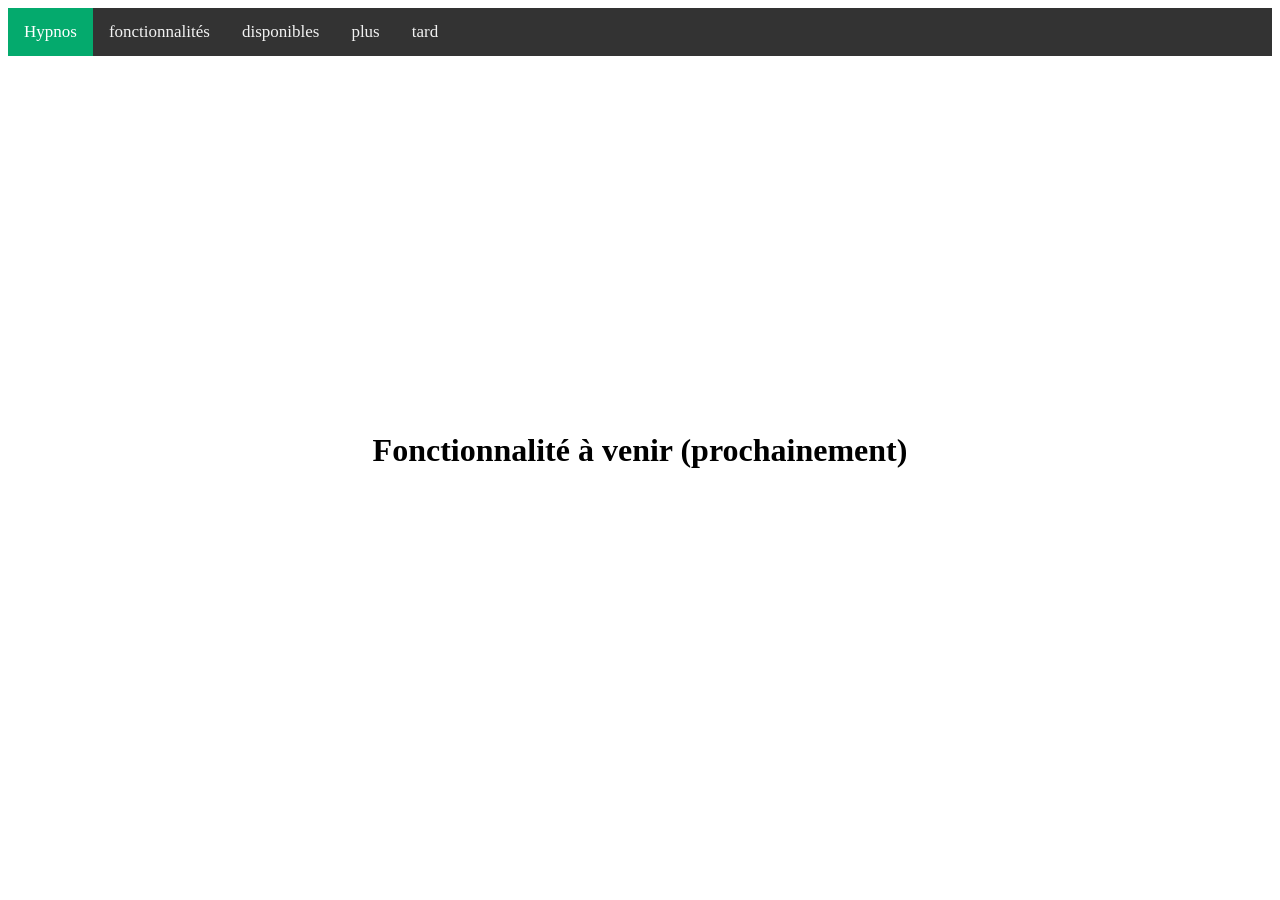
<file: Page_accueil/Avenir.html>
<!DOCTYPE html>

<html lang="fr"></html>
    <head>
        <meta charset="UTF-8">
        <title>Hypnos - A Venir</title>
        <link rel="stylesheet" href="Avenir.css" />
    </head>

    <div class="topnav" id="myTopnav">
        <a href="../Page_accueil/pageaccueil.php" class="active">Hypnos</a>
        <a href="#fonctionnalités">fonctionnalités </a>
        <a href="#disponibles">disponibles </a>
        <a href="#plus">plus </a>
        <a href="#tard">tard </a>
        <a href="javascript:void(0);" class="icon" onclick="myFunction()">
        <i class="fa fa-bars"></i>
        </a>
        <script>
            /* Toggle between adding and removing the "responsive" class to topnav when the user clicks on the icon */
            function myFunction() {
            var x = document.getElementById("myTopnav");
            if (x.className === "topnav") {
                x.className += " responsive";
            } else {
                x.className = "topnav";
            }
            }
            </script>
    </div>

    <body>
    <div class="centrage"><p> Fonctionnalité à venir (prochainement) </p></div>
    </body>

    
</html>
</file>
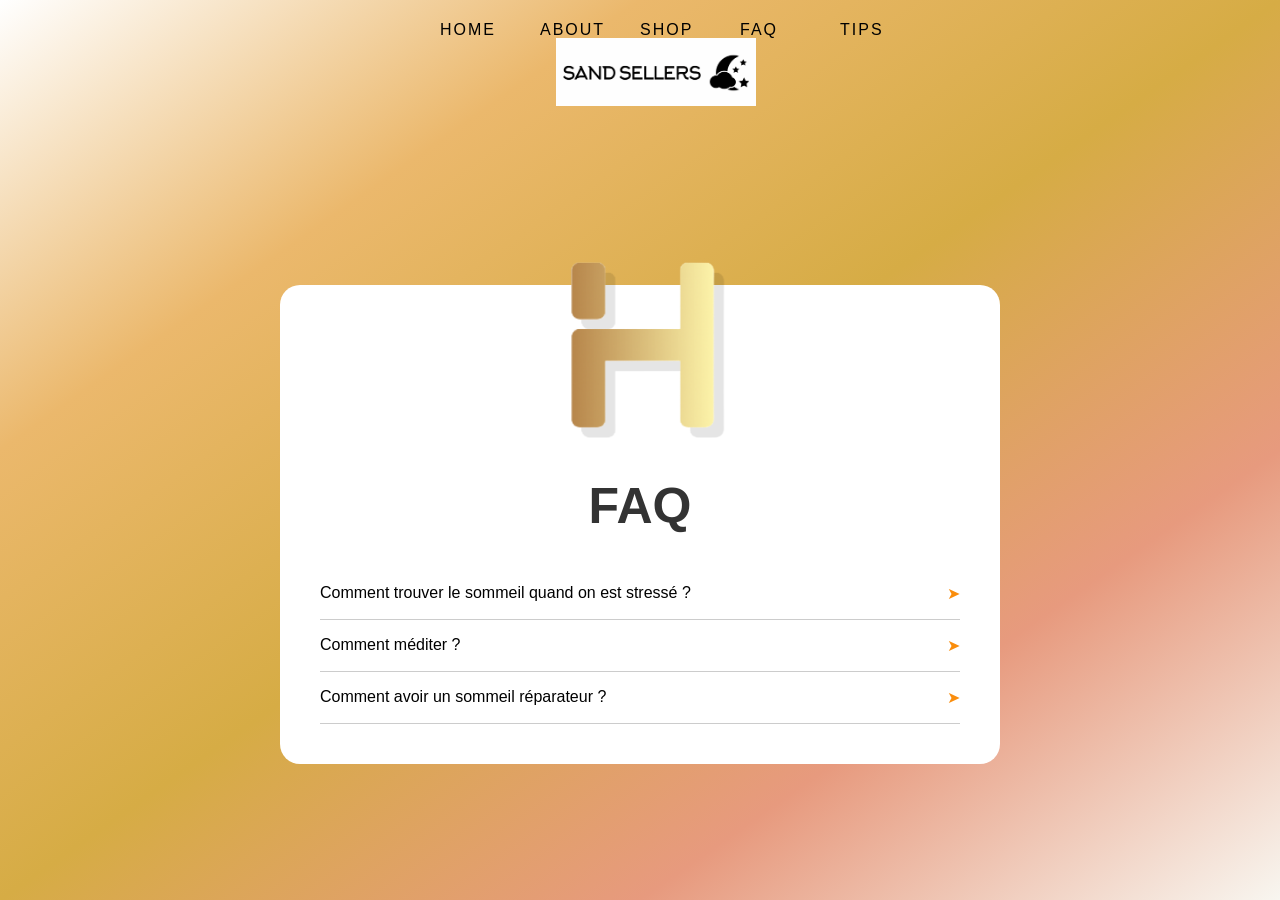
<file: Page_accueil/faq.html>
<!DOCTYPE html>
<html lang="en" >
<head>
  <meta charset="UTF-8">
  <meta http-equiv="X-UA-Compatible" content="IE=edge">
  <meta name="viewport" content="width=device-width, initial-scale=1.0">
  <title>HYPNOS - Tips</title>
  <meta charset="UTF-8">
  <meta http-equiv="X-UA-Compatible" content="ie=edge">
  <link rel="stylesheet" href="faq.css">
  <link rel="stylesheet" href="https://cdnjs.cloudflare.com/ajax/libs/font-awesome/5.15.4/css/all.min.css" integrity="sha512-1ycn6IcaQQ40/MKBW2W4Rhis/DbILU74C1vSrLJxCq57o941Ym01SwNsOMqvEBFlcgUa6xLiPY/NS5R+E6ztJQ==" crossorigin="anonymous" referrerpolicy="no-referrer" />

</head>

  <section class="accueil">
    <div class="overlay">
        <div class="logo">
            <img src="img/logo__sand_sellers_noir.png" alt="logo">
        </div>
        <ul class="menu">
            <li><a href="pageaccueil.php#home" class="menu__link">Home</a></li>
            <li><a href="../#about" class="menu__link">About</a></li>
            <li><a href="pageaccueil.php#boutique" class="menu__link">Shop</a></li>
            <li><a href="faq.html" class="menu__link">FAQ</a></li>
            <li><a href="tips.html" class="menu__link">TIPS</a></li>
        </ul>
    </div>
</section>

<body>

<main class="card">
  <div class="hero">
    <img src="img/iconoff.png" alt="section image" class="img" style="width:200px;height:200px;">
  </div>

  <h2 class="title">FAQ</h2>

  <div class="acc-container">

    <button class="acc-btn">Comment trouver le sommeil quand on est stressé ?</button>
    <div class="acc-content">
      <p>
        Il existe différents moyens pour se détendre avant de dormir : la méditation, la sophrologie, le yoga ou encore la lecture, constituent des activités calmes et reposantes à intégrer à votre rituel du coucher.
      </p>
    </div>

    <button class="acc-btn">
      Comment méditer ?
    </button>
    <div class="acc-content">
      <p>
        La méditation est un une manière de s’apaiser qui peut aider à trouver le sommeil lorsque l’on souffre d’anxiété et que les tracas quotidiens s’invitent au lit.
Méditer le soir ou en journée permet d’évacuer le stress et facilite le lâcher prise.
En nous aidant à nous calmer, la pratique de la méditation favorise un sommeil réparateur et profond.
      </p>
    </div>

    <button class="acc-btn">
      Comment avoir un sommeil réparateur ?
    </button>
    <div class="acc-content">
      <p>
        La qualité du sommeil est tout aussi importante que la quantité. Avoir un sommeil réparateur est primordial pour se sentir reposé et en pleine forme au réveil.
Deux éléments jouent un rôle important sur la qualité de votre sommeil : votre environnement et votre hygiène de vie.
      </p>
    </div>

    </div>

  </div>
</main>

<!-- partial -->
  <script  src="faq.js"></script>

</body>
</html>
</file>
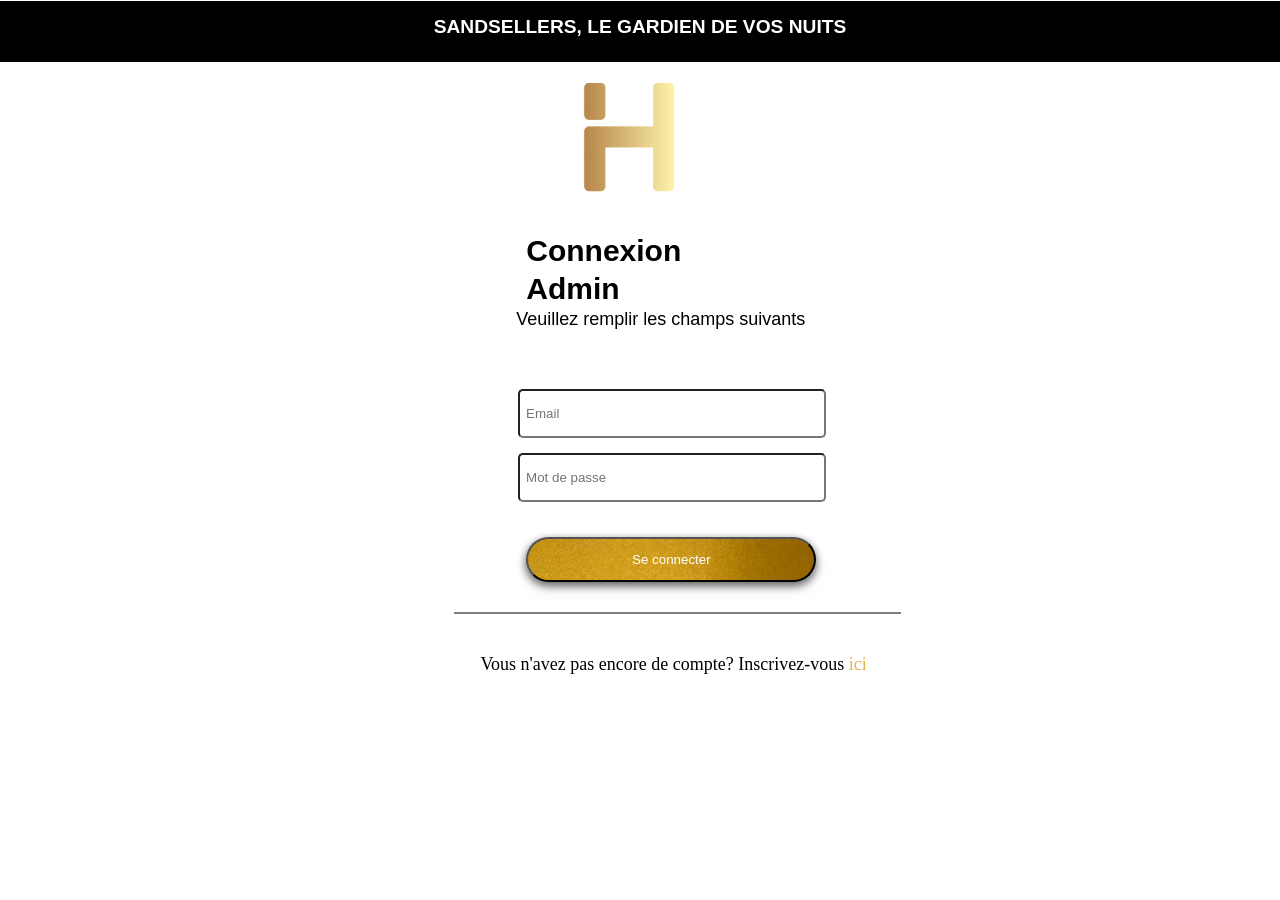
<file: Page_admin/connexion.html>
<!DOCTYPE html>

<html>
	<head>
		<title>Page de connexion admin</title>
        <link href="styleadminc.css" rel="stylesheet" type="text/css">
        <link href="hypnos.sql">
        <link rel="icon" type="png" href="media/iconoff.png" />
	</head>
	<body>
        <header><h2 class ="slogan"><strong>SANDSELLERS, LE GARDIEN DE VOS NUITS</strong></h2></header>
            <img class="logo" src="media/iconoff.png">
        <h2 class="Connexion">Connexion Admin</h2> <br>
        <h4 class="champs">Veuillez remplir les champs suivants</h4>
        <div class= "container">
        <form name="conjs" onsubmit="validateForm()"action="connexion.php" method="POST">
            <div>
                <input onsubmit="validmail()" class="email" type="email" id="mail" name="email" placeholder="&nbsp;Email">
            </div>
            <div>
                <input class="mdp" type="password" id="mdp" name="mdp" placeholder="&nbsp;Mot de passe">
            </div>
            <div>
                <button class="boutonConnexion" type="submit" name="Connexion">Se connecter</button>
            </div>
        </form> 
        <hr>
        <h4 class="inscrire">Vous n'avez pas encore de compte? Inscrivez-vous <a href="../Page_inscription_connexion/inscription.html"><span>&nbsp;ici</span></a></h4>
        </div>
        </div>
    </body>
</html>
</file>
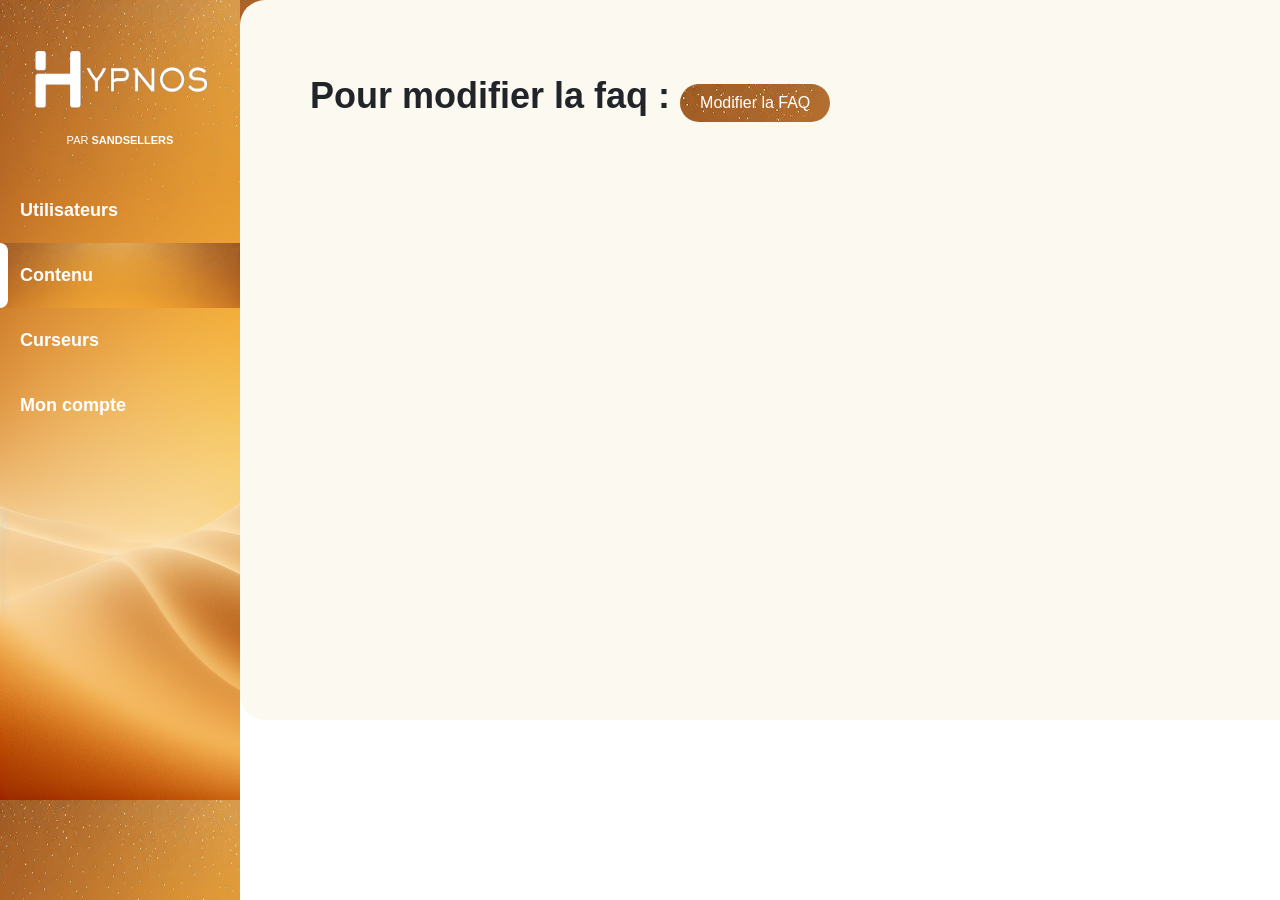
<file: Page_admin/Contenu.html>
<!DOCTYPE html>  
<html>
    <head>
        <meta charset="utf-8" />  
        <link rel="stylesheet" href="Accueil.css" /> 
        <title>HYPNOS - Page admin</title>  
        <link rel="icon" type="png" href="iconoff.png" />

    </head>

<body>
<div class="wrapper h-100">

   <aside class="sidebar p-0 navbar-fixed">
    <nav class="navbar navbar-expand flex-xl-column flex-row align-items-start p-0 scroll-lg">

        <div class="navbar-brand d-none d-xl-flex w-100 justify-content-center flex-column">
            <a href="/elearning/formation-home">
                <img src="images/logoblancH.png" alt="Logo Hypnos" class="logoblancH">
            </a>
                        <p>
                par <b>Sandsellers</b>
            </p>
                    </div>



        <div id="menu" class="collapse">
            <ul class="navbar-nav w-100 flex-md-column">

          
          

          <li class="nav-item">
            <a href="Utilisateur.php"  class="nav-link    " style="">
                <span class="d-inline">Utilisateurs</span>
            </a>    
          </li>
          

          
          <li class="nav-item">
            <a href="Contenu.html"  class="nav-link   active " style="">
                <span class="d-inline">Contenu</span>
            </a>
          </li>

              
          <li class="nav-item">
            <a href="Curseur.html"  class="nav-link    " style="">
                <span class="d-inline">Curseurs</span>
            </a>
          </li>


         
          <li class="nav-item">
            <a href="Moncompte.html"  class="nav-link  d-xl-none  " style="">
                <span class="d-inline">Mon compte</span>  
            </a>
          </li>
          
            </ul>
        </div>
    </nav>
</aside>

<sectionn class="droite">
  <h1>
  Pour modifier la faq :
  <a href="faq.php">
    <button> Modifier la FAQ</button>
    <style>
      button {
  padding: 10px 20px; 
  border-radius: 50px; 
  background-image: url("media/sand_background.png");
  color: white; 
  border: none; 
  font-size: 16px; 
  cursor: pointer; 
}
    </style>
  </a>
  </h1>
  <p>

  </p>
  
</section>


    </body>
</html>
</file>
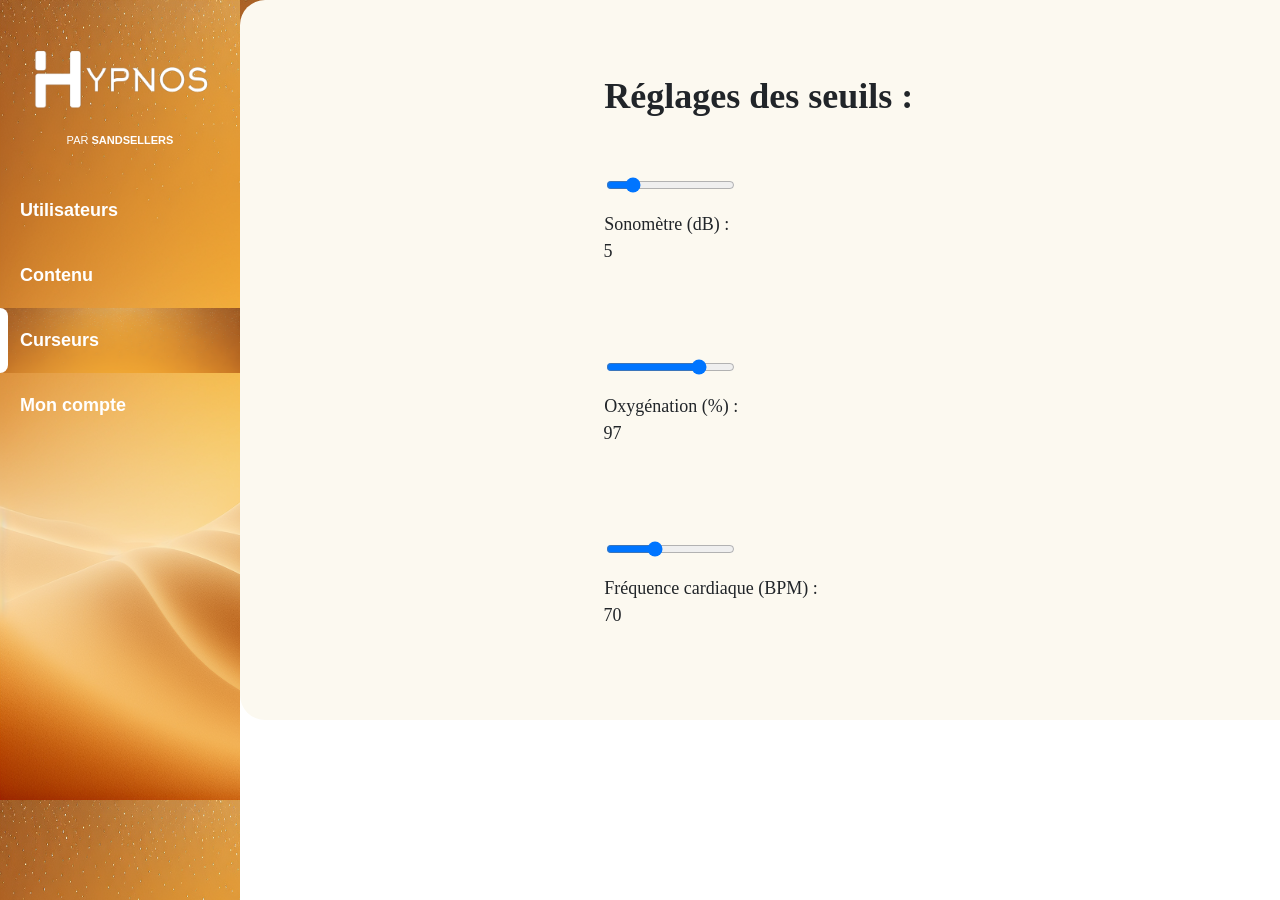
<file: Page_admin/Curseur.html>
<!DOCTYPE html>  
<html>
    <head>
        <meta charset="utf-8" />  
        <link rel="stylesheet" href="Curseur.css" /> 
        <title>HYPNOS - Page admin</title>  
        <link rel="icon" type="png" href="iconoff.png" />

    </head>

<body>
<div class="wrapper h-100">

   <aside class="sidebar p-0 navbar-fixed">
    <nav class="navbar navbar-expand flex-xl-column flex-row align-items-start p-0 scroll-lg">

        <div class="navbar-brand d-none d-xl-flex w-100 justify-content-center flex-column">
            <a href="/elearning/formation-home">
                <img src="images/logoblancH.png" alt="Logo Hypnos" class="logoblancH">
            </a>
                        <p>
                par <b>Sandsellers</b>
            </p>
                    </div>



        <div id="menu" class="collapse">
            <ul class="navbar-nav w-100 flex-md-column">

         
  

          <li class="nav-item">
            <a href="Utilisateur.php"  class="nav-link    " style="">
                <span class="d-inline">Utilisateurs</span>
            </a>    
          </li>
          

          
          <li class="nav-item">
            <a href="Contenu.html"  class="nav-link    " style="">
                <span class="d-inline">Contenu</span>
            </a>
          </li>

              
          <li class="nav-item">
            <a href="Curseur.html"  class="nav-link   active " style="">
                <span class="d-inline">Curseurs</span>
            </a>
          </li>


         
          <li class="nav-item">
            <a href="Moncompte.html"  class="nav-link  d-xl-none  " style="">
                <span class="d-inline">Mon compte</span>  
            </a>
          </li>
          
            </ul>
        </div>
    </nav>
</aside>

<sectionn class="droite">
  <div id="interieur">
    <h1>
    Réglages des seuils :
    </h1>
    <br>
      <p id="dB">
        <input type="range" id="thresholdRange" min="0" max="30" value="5" oninput="updateThreshold(this.value)">
            <p> Sonomètre (dB) :<span id="thresholdValue"> 5</span> </p> <p> </p>
                <script>
                function updateThreshold(value) {
                  document.getElementById("thresholdValue").innerHTML = value;
                  // Insérer ici le code pour mettre à jour les seuils dans la base de données en utilisant la valeur de "value"
                }
              </script>
      </p>

      <p id="SPO2">
        <input type="range" id="thresholdRange2" min="88" max="100" value="97" oninput="updateThreshold2(this.value)">
            <p> Oxygénation (%) :<span id="thresholdValue2"> 97</span> </p> <p> </p>
                <script>
                function updateThreshold2(value) {
                  document.getElementById("thresholdValue2").innerHTML = value;
                  // Insérer ici le code pour mettre à jour les seuils dans la base de données en utilisant la valeur de "value"
                }
              </script>
      </p>

      <p id="BPM">
        <input type="range" id="thresholdRange3" min="30" max="140" value="70" oninput="updateThreshold3(this.value)">
            <p> Fréquence cardiaque (BPM) :<span id="thresholdValue3"> 70</span> </p> <p> </p>
                <script>
                function updateThreshold3(value) {
                  document.getElementById("thresholdValue3").innerHTML = value;
                  // Insérer ici le code pour mettre à jour les seuils dans la base de données en utilisant la valeur de "value"
                }
              </script>
      </p>
  </div> 
</section>


    </body>
</html>
</file>
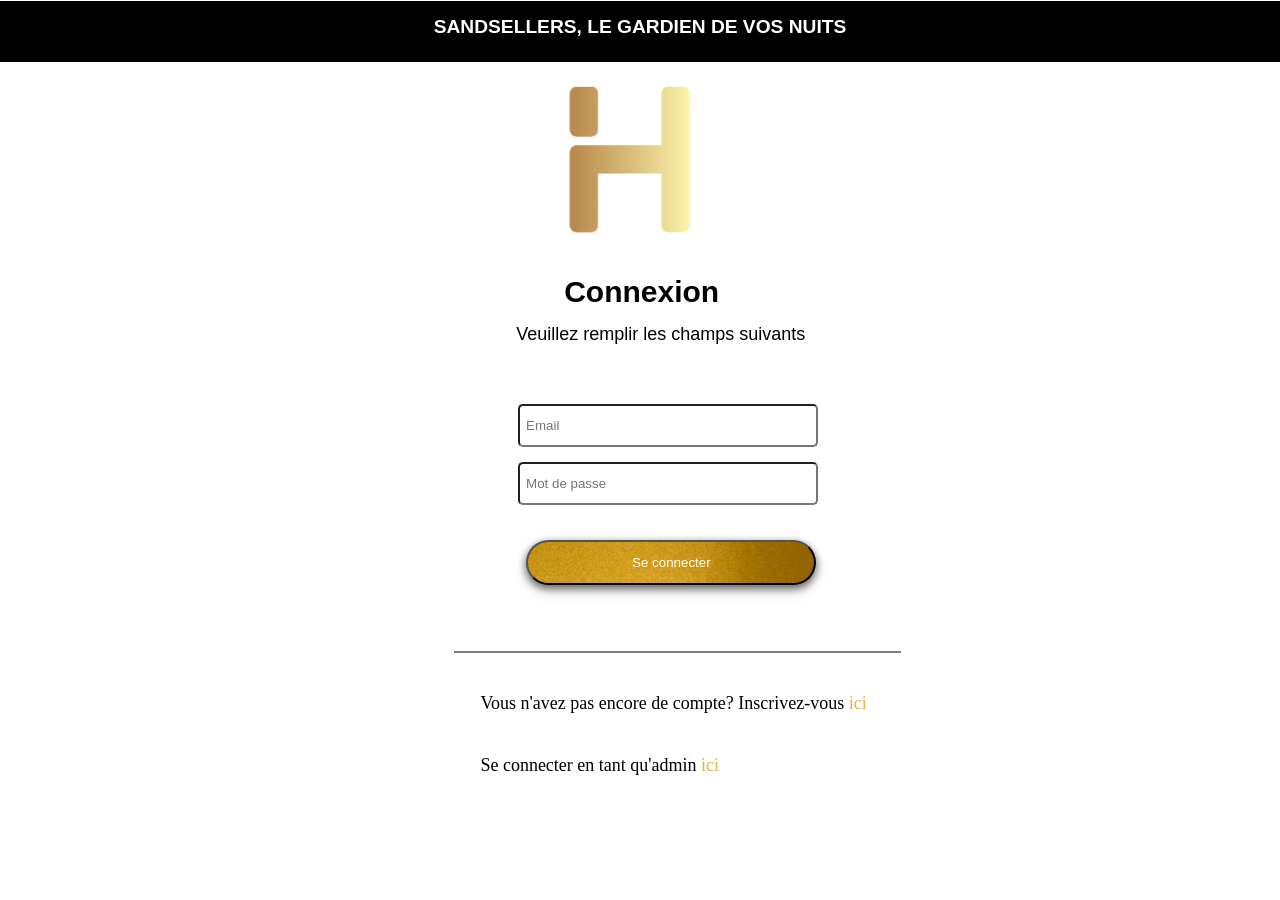
<file: Page_inscription_connexion/connexion.html>
<html>
	<head>
		<title>Page de connexion</title>
        <link href="style_connexion.css" rel="stylesheet" type="text/css">
        <link href="hypnos.sql">
        <link rel="icon" type="png" href="media/iconoff.png" />
        <script src='https://www.google.com/recaptcha/api.js'></script>
	</head>
	<body>
        <header><h2 class ="slogan"><strong>SANDSELLERS, LE GARDIEN DE VOS NUITS</strong></h2></header>
            <img class="logo" src="media/iconoff.png">
        <h2 class="Connexion">Connexion</h2>
        <h4 class="champs">Veuillez remplir les champs suivants</h4>
        <div class= "container">
        <form name="conjs" onsubmit="validateForm()"action="testconnexion.php" method="POST">
            <div>
                <input class="email" type="email" id="mail" name="email" placeholder="&nbsp;Email">
            </div>
            <div>
                <input class="mdp" type="password" id="mdp" name="mdp" placeholder="&nbsp;Mot de passe">
            </div>
            <div>
                <button class="boutonConnexion" type="submit" name="Connexion">Se connecter</button>
            </div><br><br>
            <div class="google" style="margin-left: 50%;">
                <div class="g-recaptcha" data-sitekey="6LdntBokAAAAALIaYaG90vLxc4EzcaDriye_pjMK"></div>
             </div>
        </form> 
        <hr>
        <h4 class="inscrire">Vous n'avez pas encore de compte? Inscrivez-vous <a href="inscription.html"><span>&nbsp;ici</span></a></h4>
        <h4 class="inscrire">Se connecter en tant qu'admin <a href="../Page_admin/connexion.html"><span>&nbsp;ici</span></a></h4>
        </div>
        </div>

    <script>
        function validateForm() {
            var x = document.forms["conjs"]["email"].value;
            var y = document.forms["conjs"]["mdp"].value;
            if (x == "") {
            alert("L'email est vide");
            return false;
            }if(y==""){
                alert("Le mot de passe est vide");
            return false;
            }
}

    </script>
	</body>
</html>

<!-- -->
</file>
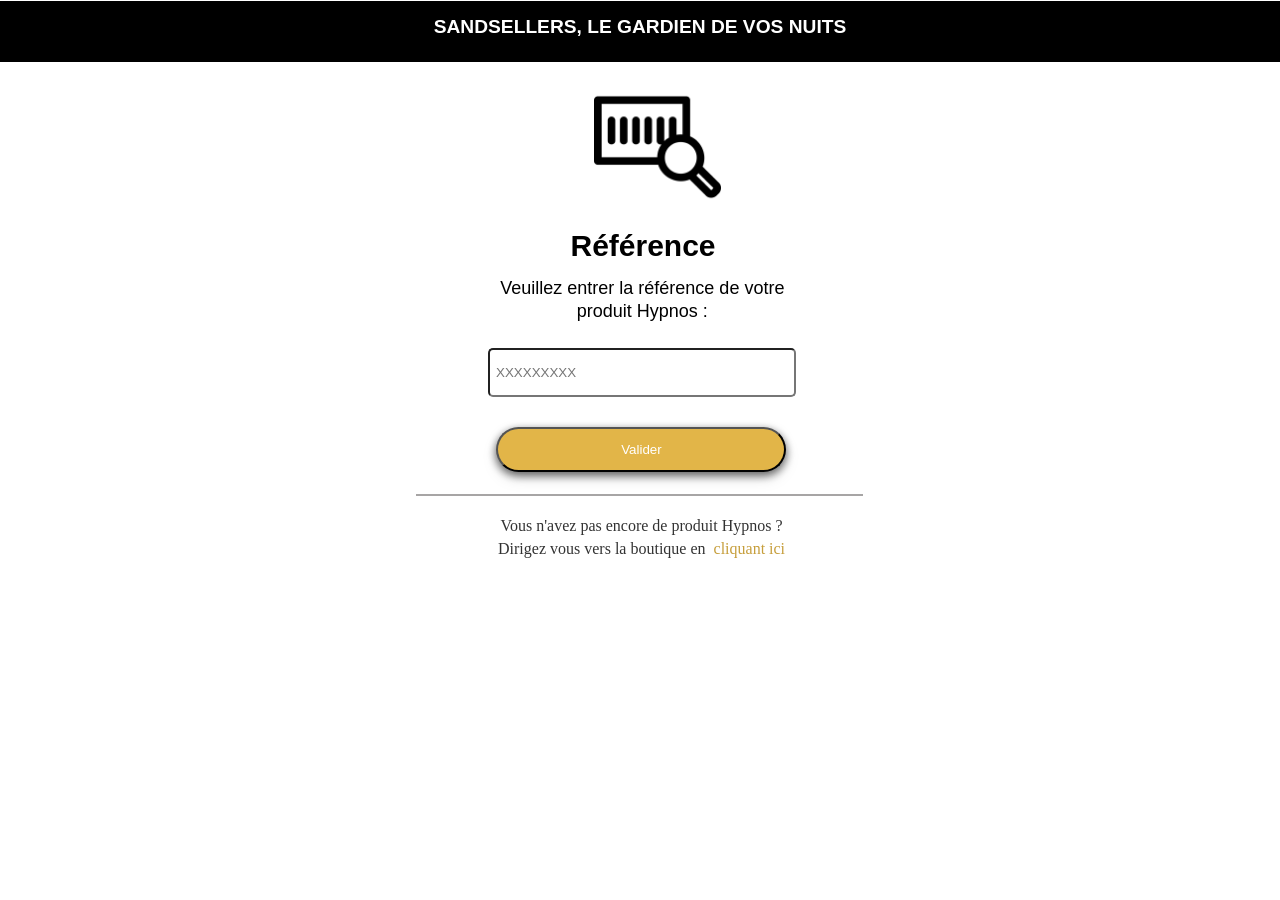
<file: Page_inscription_connexion/ref.html>
<!DOCTYPE html>  

<html>
	<head>
        <meta charset="utf-8" />  
		<title>Page de référence du produit</title>
        <link href="ref.css" rel="stylesheet" type="text/css">
        <link href="hypnos.sql">
        <link rel="icon" type="png" href="media/iconoff.png" />
	</head>
	<body>
        <header><h2 class ="slogan"><strong>SANDSELLERS, LE GARDIEN DE VOS NUITS</strong></h2></header>
            <img class="logo" src="media/ref.png">
        <h2 class="ref">Référence</h2>
        <h4 class="champs">Veuillez entrer la référence de votre produit Hypnos :</h4>
        <div class= "container">
        <form action="testinscription.php" method="POST">
            <div>
                <input class="code" type="text" id="code" name="pruduct_code" placeholder="&nbsp;XXXXXXXXX">
            </div>
                <button class="validation" type="submit" name="ref">Valider</button>
            </div>
        </form> 
        <hr>
        <h4 class="nocode" onclick="on()">Vous n'avez pas encore de produit Hypnos ? </br> Dirigez vous vers la boutique en <span>&nbsp;cliquant ici</span>
            <script>
                function on(){
                    var result= confirm("Voulez-vous achetez maintenant un produit Hypnos?");
                if(result == true){
                    document.location.href="../Page_acceuil/pageaccueil.php#boutique";
                }else{
                    document.location.href="../Page_client/moncompte.php";
                }

                }
                
                
            </script>
            </h4>
        </div>
        </div>
	</body>
</html>
</file>
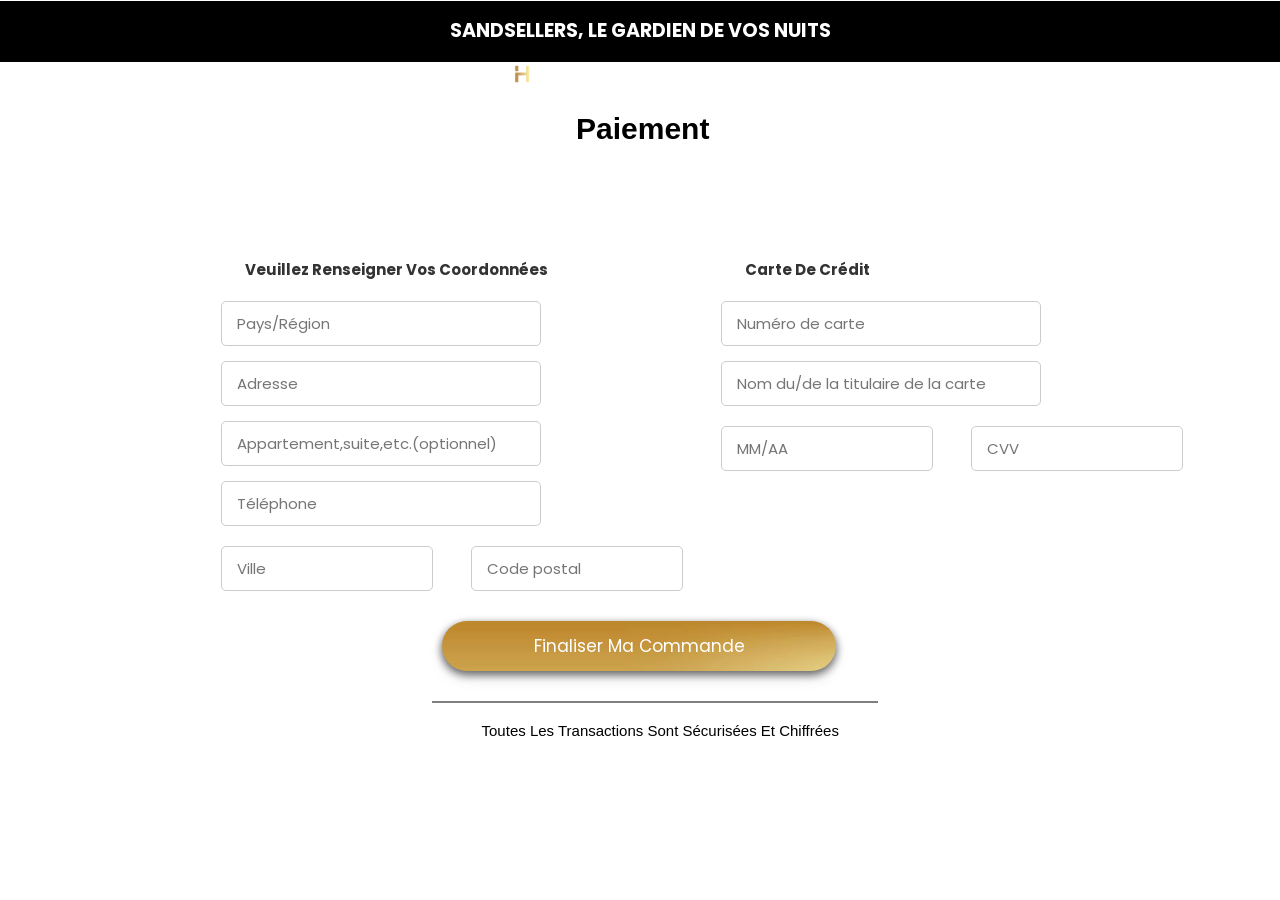
<file: Page_payement/Payement.html>
<!DOCTYPE html>
<html lang="en">
<head>
    <meta charset="UTF-8">
    <meta http-equiv="X-UA-Compatible" content="IE=edge">
    <meta name="viewport" content="width=device-width, initial-scale=1.0">
    
    <link rel="stylesheet" href="StylePayement.css">

</head>
<body>
<header><h2 class ="slogan"><strong>SANDSELLERS, LE GARDIEN DE VOS NUITS</strong></h2></header>
<img class="logo" src="media/iconoff.png">
<h2 class="Payement">Paiement</h2>
<div class="container">
    <form action="">

        <div class="row">

            <div class="col">

                <h4 class="title">Veuillez renseigner vos coordonnées</h4>

                <div class="inputBox">
                    <input class="case" type="text" placeholder="Pays/Région">
                </div>
                <div class="inputBox">
                    <input class="case" type="email" placeholder="Adresse">
                </div>
                <div class="inputBox">
                    <input class="case" type="text" placeholder="Appartement,suite,etc.(optionnel)">
                </div>
                <div class="inputBox">
                    <input class="case" type="text" placeholder="Téléphone">
                </div>

                <div class="flex">
                    <div class="inputBox">
                        <input class="case" type="text" placeholder="Ville">
                    </div>
                    <div class="inputBox">
                        <input class="case" type="text" placeholder="Code postal">
                    </div>
                </div>

            </div>

            <div class="col">

                <h4 class="title">Carte de crédit</h4>
                <div class="inputBox">
                    <input class="case" type="text" placeholder="Numéro de carte">
                </div>
                <div class="inputBox">
                    <input class="case" type="text" placeholder="Nom du/de la titulaire de la carte">
                </div>
                <div class="flex">
                    <div class="inputBox">
                        <input class="case" type="text" placeholder="MM/AA">
                    </div>
                    <div class="inputBox">
                        <input class="case" type="text" placeholder="CVV">
                    </div>
                </div>

            </div>
    
        </div>

        <input type="submit" value="Finaliser ma commande" class="bouton">
        <hr>
        <h4 class="modalites">Toutes les transactions sont sécurisées et chiffrées</h4>
    </form>

</div>    

    
</body>
</html>
</file>
<file: Page_accueil/Avenir.css>
/* Add a black background color to the top navigation */
.topnav {
    background-color: #333;
    overflow: hidden;
  }
  
  /* Style the links inside the navigation bar */
  .topnav a {
    float: left;
    display: block;
    color: #f2f2f2;
    text-align: center;
    padding: 14px 16px;
    text-decoration: none;
    font-size: 17px;
  }
  
  /* Change the color of links on hover */
  .topnav a:hover {
    background-color: #ddd;
    color: black;
  }
  
  /* Add an active class to highlight the current page */
  .topnav a.active {
    background-color: #04AA6D;
    color: white;
  }
  
  /* Hide the link that should open and close the topnav on small screens */
  .topnav .icon {
    display: none;
  }

  /* When the screen is less than 600 pixels wide, hide all links, except for the first one ("Home"). Show the link that contains should open and close the topnav (.icon) */
@media screen and (max-width: 600px) {
    .topnav a:not(:first-child) {display: none;}
    .topnav a.icon {
      float: right;
      display: block;
    }
  }
  
  /* The "responsive" class is added to the topnav with JavaScript when the user clicks on the icon. This class makes the topnav look good on small screens (display the links vertically instead of horizontally) */
  @media screen and (max-width: 600px) {
    .topnav.responsive {position: relative;}
    .topnav.responsive a.icon {
      position: absolute;
      right: 0;
      top: 0;
    }
    .topnav.responsive a {
      float: none;
      display: block;
      text-align: left;
    }
  }


.centrage {
    font-size: 2em;
    font-weight : bold;
    position: absolute; /* postulat de départ */
    top: 50%; left: 50%; /* à 50%/50% du parent référent */
    transform: translate(-50%, -50%); /* décalage de 50% de sa propre taille */
}
</file>
<file: Page_accueil/faq.css>
* {
    margin: 0;
    padding: 0;
    box-sizing: border-box;
}
html {
    font-family: sans-serif;
    font-size: 10px;
}
.logo {
    top: 2rem;
    left: 2rem;
}

.logo img {
    max-width: 200px;
    margin-top:0.2rem;
    margin-left: 2em;
}
/*
html {
    font-size: 16px;
    scroll-behavior: smooth;
}
*/
.menu {
    position:absolute;
    top: 1.85rem;
    left: 50%;
    transform: translateX(-50%);
    list-style: none;
    display: flex;
    width: 400px;
    justify-content: space-between;
}

.menu li a {
    position:absolute;
    margin-bottom:-0.5em;
    color: black;
    text-decoration: none;
    text-transform: uppercase;
    font-weight: 300;
    letter-spacing: 2px;
}





* {
    margin: 0;
    padding: 0;
    box-sizing: border-box;
}







body {
    width: 100%;
    min-height: 100vh;
    font-size: 1.6rem;
    line-height: 140%;
    background-color: #f3f6f6;
    opacity: 0.3;
    background: linear-gradient(to top left,#f8f6f0,#e79a7e, #D6AC45,#ebb86c, #ffffff);
    /*background-image: repeating-radial-gradient(circle at 0 0, transparent 0, #fff8e7 2500px ),
    repeating-linear-gradient(#e79a7e, #be8a06, #D6AC45,#ebb86c,#f7ee71, #be8a06); */
    opacity: 1;
    display: grid;
    place-items: center;
}
.card {
    background: #fff;
    color: #333;
    margin: 10rem auto;
    width: 90%;
    max-width: 72rem;
    min-height: 30rem;
    border-radius: 2rem;
}

.hero {
    display: flex;
    justify-content: center;
    transform: translateY(-20%);
}
.hero .img {
    filter: drop-shadow(1rem 1rem rgba(0,0,0,0.1));
    transition: 0.3s ease-out;
}
.card:hover .img {
    filter: drop-shadow(1.5rem 1.5rem rgba(0,0,0,0.1));
}

.title {
    text-align: center;
    font-size: 5rem;
    padding: 1rem;
}

.acc-container {
    padding: 4rem 2rem;
}
.acc-btn {
    width: 100%;
    padding: 1.6rem 2rem;
    font-size: 1.6rem;
    cursor: pointer;
    background: inherit;
    border: none;
    outline: none;
    text-align: left;
    transition: all 0.5s linear;
}
.acc-btn:after {
    content: "\27A4";
    color: #fa8d0c;
    float: right;
    transition: all 0.3s linear;
}
.acc-btn.is-open:after {
    transform: rotate(90deg);
}

.acc-btn:hover, .acc-btn.is-open {
    color: #000;
    font-weight: bold;
}

.acc-content {
    max-height: 0;
    color: rgba(0,0,0,0.75);
    font-size: 1.5rem;
    margin: 0 2rem;
    padding-left: 1rem;
    overflow: hidden;
    transition: max-height 0.3s ease-in-out;
    border-bottom: 1px solid #ccc;
}

.credit {
    text-align: center;
    padding: 1rem;
}

.credit a {
    text-decoration: wavy underline;
    color: dodgerblue;
}
</file>
<file: Page_admin/styleadminc.css>
header{
    position: absolute;
    width: 100%;
    height: 61px;
    left: 0px;
    top: 1px;
    
    background: #000000;
}

.slogan{
    font-family: Arial, Helvetica, sans-serif;
    margin-top: 15px;
    text-align: center;
    color: white;
    font-size: 1.2em;

}
img{
    height:10%;
    width:10%;
    object-fit: contain;
    margin-left:44%;
    margin-top: 5%;

}



.container{
    margin-left: 35%;
    margin-top:20px;
    width:200px;
}

.Connexion{
    position: relative;
    justify-items:center;
width: 20%;
height: 3px;
margin-left: 41%;
margin-top: 2%;

font-family: Arial, Helvetica, sans-serif;
font-style: normal;
font-weight: 600;
font-size: 30px;
line-height: 38px;


color: #000000;
}

.champs{
    position: relative;
width: 303px;
height: 37px;
margin-left: 40.2%;
margin-top: 30px;

font-family: Arial, Helvetica, sans-serif;
font-style: normal;
font-weight: 400;
font-size: 18px;
line-height: 23px;


color: #000000;

}
.email{
    position: relative;
width: 300px;
height: 43px;
margin-left: 34%;
top: 20px;

background: #FFFFFF;
border-radius: 5px;
}
.mdp{
position: relative;
width: 300px;
height: 43px;
margin-left: 34%;
top: 35px;

background: #FFFFFF;
border-radius: 5px;
}
.boutonConnexion{
    position: relative;
width: 290px;
height: 45px;
margin-left: 38%;
margin-top: 70px;
color: white;
cursor: pointer;
color: white;

background-image: url(media/fond_doreb.jpg);
background-size: cover;
filter: drop-shadow(0px 4px 4px rgba(0, 0, 0, 0.25));
border-radius: 40px;

box-shadow: 0 3px 8px rgba(0, 0, 0, 0.5);
}
.boutonConnexion:hover{
    box-shadow: 0 5px 15px rgba(0, 0, 0, 0.5);
    
}

hr{
    position: relative;
width: 445px;
height: 0px;
margin-left: 2%;
margin-top: 30px;

border: 1px solid rgba(0, 0, 0, 0.5);
}
.inscrire{
    position: relative;
    width: 400px;
    height: 37px;
    margin-left: 15%;
    margin-top: 25px;
    
    font-family: 'Source Sans Pro'; 
    font-style: normal;
    font-weight: 300;
    font-size: 18px;
    line-height: 23px;
    display: flex;
    align-items: flex-end;
    
    color: #000000;
}
span{
    color: #E2B548;
}
a{
    text-decoration:none; 
}
</file>
<file: Page_admin/Accueil.css>
*,
*::before,
*::after {
  box-sizing: border-box; }

html 
{
  font-family: sans-serif;
  overflow: auto;
  -webkit-tap-highlight-color: rgba(0, 0, 0, 0); 
  
}

article, aside, figcaption, figure, footer, header, hgroup, main, nav, section {
  display: block; }

body {
  margin: 0;
  font-family: "Lato", sans-serif;
  font-size: 1.8rem;
  font-weight: 500;
  line-height: 1.5;
  color: #212529;
  text-align: left;
  background-image: url("media/sand_backgroundportrait.png");
  background-repeat: no-repeat;
  background-attachment: fixed;
  background-size: 300px 600px;
  }
p {
  margin-top: 0;
  margin-bottom: 1rem; }


ol,
ul,
dl {
  margin-top: 0;
  margin-bottom: 1rem; }


a {
  color: #3366ff;
  text-decoration: none;
  background-color: transparent; }




.logoblancH
{
  width: 17em;
  height: 7em;
}

span
{
  display: block;
  position: absolute;
  left: 20px;
}



.nav {
  display: flex;
  flex-wrap: wrap;
  padding-left: 0;
  margin-bottom: 0;
  list-style: none; }

.nav-link {
  display: block;
  padding: 0.5rem 1rem; }

.navbar-nav {
  display: flex;
  flex-direction: column;
  padding-left: 0;
  margin-bottom: 0;
  list-style: none; }
  .navbar-nav .nav-link {
    padding-right: 0;
    padding-left: 0; }


html {
  font-size: 62.5%; }

a:hover {
  text-decoration: none;}

.sidebar 
{
  background-image:url("media/sand_background.png") ;
  width: 240px; 
  background-size: 600px 800px ;
}
 
  .sidebar .navbar {
    height: 100%;
    position: relative;
    
    background-repeat: no-repeat; 
    background-size: 280px 600px ;
    color: white; }
  .sidebar .navbar-brand {
    font-size: 1.1rem;
    text-align: center;
    text-transform: uppercase;
    padding: 40px 0 20px 0; }
    .sidebar .navbar-brand img {
      margin-bottom: 10px; }
  .sidebar .logo-star {
    display: inline-block; }
  .sidebar #menu {
    width: 100%;
    padding: 0; }
  .sidebar.navbar-fixed {
    position: fixed;
    left: 0;
    right: 0;
    top: 0;
    bottom: 0;
    z-index: 10; }
  .sidebar .nav-link {
    display: flex;
    align-items: center;
    height: 65px;
    font-size: 1.8rem;
    font-weight: bold;
    color: white; }
    @media (max-width: 1200px) {
      .sidebar .nav-link {
        font-size: calc(1.44rem + 0.24vw) ; } }
    
        .sidebar .nav-link i {
      display: inline-block;
      width: 35%;
      text-align: center;
      position: relative; }
   
      .sidebar .nav-link i.fabadge:after {
      content: '';
      position: absolute;
      background: red;
      width: 1rem;
      height: 1rem;
      top: -3px;
      left: 44px;
      border-radius: 50%;
      border: 1px solid red; }
    
      .sidebar .nav-link.active {
      position: relative;
      background-image: url("media/sand_background.png"); 
      background-size: 240px 200px ;}
      
      .sidebar .nav-link.active:before {
        content: "";
        position: absolute;
        left: 0;
        top: 0;
        bottom: 0;
        width: 8px;
        background-color: #fff;
        border-radius: 0 15px 15px 0; }









.droite
{

  border-radius: 25px 25px 25px 25px;
  background: #fcf9f0;
  width: 72em;
  height: 40em;
  position: absolute;
  left: 240px;
  top: 0px;
  padding-left: 70px;
  padding-top: 45px;
  margin-bottom: 0%;
}

h1 .droite
{
  font-weight: normal;
  font-size: x-small;
}

.graph
{
  margin-left : 100px;
  width: 60%;
  height: 60%;
}
</file>
<file: Page_admin/Curseur.css>
*,
*::before,
*::after {
  box-sizing: border-box; }

html {
  font-family: sans-serif;
  line-height: 1.15;
  -webkit-text-size-adjust: 100%;
  -webkit-tap-highlight-color: rgba(0, 0, 0, 0); }

article, aside, figcaption, figure, footer, header, hgroup, main, nav, section {
  display: block; }

body {
  margin: 0;
  font-family: "Lato", sans-serif;
  font-size: 1.8rem;
  font-weight: 500;
  line-height: 1.5;
  color: #212529;
  text-align: left;
  background-image: url("media/sand_backgroundportrait.png");
  background-repeat: no-repeat;
  background-attachment: fixed;
  background-size: 300px 600px;
  }
p {
  margin-top: 0;
  margin-bottom: 1rem; }


ol,
ul,
dl {
  margin-top: 0;
  margin-bottom: 1rem; }


a {
  color: #3366ff;
  text-decoration: none;
  background-color: transparent; }




.logoblancH
{
  width: 17em;
  height: 7em;
}

span
{
  display: block;
  position: absolute;
  left: 20px;
}



.nav {
  display: flex;
  flex-wrap: wrap;
  padding-left: 0;
  margin-bottom: 0;
  list-style: none; }

.nav-link {
  display: block;
  padding: 0.5rem 1rem; }

.navbar-nav {
  display: flex;
  flex-direction: column;
  padding-left: 0;
  margin-bottom: 0;
  list-style: none; }
  .navbar-nav .nav-link {
    padding-right: 0;
    padding-left: 0; }


html {
  font-size: 62.5%; }

a:hover {
  text-decoration: none;}

.sidebar
{
  background-image:url("media/sand_background.png") ;
  width: 240px; 
  background-size: 600px 800px ;
}
  
  
  .sidebar .navbar {
    height: 100%;
    position: relative;
    
    background-repeat: no-repeat; 
    background-size: 280px 600px ;
    color: white; }
  .sidebar .navbar-brand {
    font-size: 1.1rem;
    text-align: center;
    text-transform: uppercase;
    padding: 40px 0 20px 0; }
    .sidebar .navbar-brand img {
      margin-bottom: 10px; }
  .sidebar .logo-star {
    display: inline-block; }
  .sidebar #menu {
    width: 100%;
    padding: 0; }
  .sidebar.navbar-fixed {
    position: fixed;
    left: 0;
    right: 0;
    top: 0;
    bottom: 0;
    z-index: 10; }
  .sidebar .nav-link {
    display: flex;
    align-items: center;
    height: 65px;
    font-size: 1.8rem;
    font-weight: bold;
    color: white; }
    @media (max-width: 1200px) {
      .sidebar .nav-link {
        font-size: calc(1.44rem + 0.24vw) ; } }
    .sidebar .nav-link i {
      display: inline-block;
      width: 35%;
      text-align: center;
      position: relative; }
    .sidebar .nav-link i.fabadge:after {
      content: '';
      position: absolute;
      background: red;
      width: 1rem;
      height: 1rem;
      top: -3px;
      left: 44px;
      border-radius: 50%;
      border: 1px solid red; }
    .sidebar .nav-link.active {
      position: relative;
      background-image: url("media/sand_background.png"); 
      background-size: 240px 200px ;}
      .sidebar .nav-link.active:before {
        content: "";
        position: absolute;
        left: 0;
        top: 0;
        bottom: 0;
        width: 8px;
        background-color: #fff;
        border-radius: 0 15px 15px 0; }

.navbar-mobile {
  display: none; }



.droite
{
  border-radius: 25px 0px 0px 25px;
  background: #fcf9f0;
  width: 72em;;
  height: 40em;
  position: absolute; left: 240px; top: 0px; 
  padding-left: 70px; 
  padding-top: 45px; 
}

h1 .droite
{
  font-weight: normal;
  font-size: x-small;
}

.graph
{
  margin-left : 100px;
  width: 60%;
  height: 60%;
}

#interieur
{
  font-size: 100%;
  padding-left: 24%;
  font-family: 'Source Sans Pro';

}

#thresholdValue, #thresholdValue2, #thresholdValue3
{
  padding-left: 26.5%;
}

#espace
{
  text-align: center;
}

#SPO2
{
  padding-top: 6em;
}

#BPM
{
  padding-top: 6em;
}
</file>
<file: Page_inscription_connexion/style_connexion.css>
header{
    position: absolute;
    width: 100%;
    height: 61px;
    left: 0px;
    top: 1px;
    
    background: #000000;
}

.slogan{
    font-family: Arial, Helvetica, sans-serif;
    margin-top: 15px;
    text-align: center;
    color: white;
    font-size: 1.2em;

}
img{
    height:20%;
    width:20%;
    object-fit: contain;
    margin-left:39%;
    margin-top: 5%;

}



.container{
    margin-left: 35%;
    margin-top:20px;
    width:200px;
}

.Connexion{
    position: relative;
    justify-items:center;
width: 140px;
height: 10px;
margin-left: 44%;
margin-top: 2%;

font-family: Arial, Helvetica, sans-serif;
font-style: normal;
font-weight: 600;
font-size: 30px;
line-height: 38px;


color: #000000;
}

.champs{
    position: relative;
width: 303px;
height: 37px;
margin-left: 40.2%;
margin-top: 40px;

font-family: Arial, Helvetica, sans-serif;
font-style: normal;
font-weight: 400;
font-size: 18px;
line-height: 23px;


color: #000000;

}
.email{
    position: relative;
width: 300px;
height: 43px;
margin-left: 34%;
top: 20px;

background: #FFFFFF;
border-radius: 5px;
}
.mdp{
position: relative;
width: 300px;
height: 43px;
margin-left: 34%;
top: 35px;

background: #FFFFFF;
border-radius: 5px;
}
.boutonConnexion{
    position: relative;
width: 290px;
height: 45px;
margin-left: 38%;
margin-top: 70px;
color: white;
cursor: pointer;
color: white;

background-image: url(media/fond_doreb.jpg);
background-size: cover;
filter: drop-shadow(0px 4px 4px rgba(0, 0, 0, 0.25));
border-radius: 40px;

box-shadow: 0 3px 8px rgba(0, 0, 0, 0.5);
}
.boutonConnexion:hover{
    box-shadow: 0 5px 15px rgba(0, 0, 0, 0.5);
    
}

hr{
    position: relative;
width: 445px;
height: 0px;
margin-left: 2%;
margin-top: 30px;

border: 1px solid rgba(0, 0, 0, 0.5);
}
.inscrire{
    position: relative;
    width: 400px;
    height: 37px;
    margin-left: 15%;
    margin-top: 25px;
    
    font-family: 'Source Sans Pro'; 
    font-style: normal;
    font-weight: 300;
    font-size: 18px;
    line-height: 23px;
    display: flex;
    align-items: flex-end;
    
    color: #000000;
}
span{
    color: #E2B548;
}
a{
    text-decoration:none; 
}

.google {
    display: flex;
    justify-content: center;
    padding-left: 7em;
 }
</file>
<file: Page_inscription_connexion/ref.css>
header{
    position: absolute;
    width: 100%;
    height: 61px;
    left: 0px;
    top: 1px;
    
    background: #000000;
}

.slogan{
    font-family: Arial, Helvetica, sans-serif;
    margin-top: 15px;
    text-align: center;
    color: white;
    font-size: 1.2em;

}
img{
    height:10%;
    width:10%;
    object-fit: contain;
    margin-left:46.4%;
    margin-top: 6%;

}



.container{
    margin-left: 35%;
    margin-top:20px;
    width:200px;
}

.ref{
    position: relative;
    justify-items:center;
width: 140px;
height: 10px;
margin-left: 44.5%;
margin-top: 1%;

font-family: Arial, Helvetica, sans-serif;
font-style: normal;
font-weight: 600;
font-size: 30px;
line-height: 38px;


color: #000000;
}

.champs{
    text-align: center;
    position: relative;
width: 303px;
height: 37px;
margin-left: 38.2%;
margin-top: 40px;

font-family: Arial, Helvetica, sans-serif;
font-style: normal;
font-weight: 400;
font-size: 18px;
line-height: 23px;


color: #000000;

}
.code{
    position: relative;
width: 300px;
height: 43px;
margin-left: 19%;
top: 10px;

background: #FFFFFF;
border-radius: 5px;
}

.validation{
    position: relative;
width: 290px;
height: 45px;
margin-left: 23%;
margin-top: 40px;
color: white;

background-color:#E2B548;
background-size: cover;
filter: drop-shadow(0px 4px 4px rgba(0, 0, 0, 0.25));
border-radius: 40px;

box-shadow: 0 3px 8px rgba(0, 0, 0, 0.5);
}
.validation:hover{
    box-shadow: 0 5px 15px rgba(0, 0, 0, 0.5);
    
}

hr{
    position: relative;
    width: 445px;
    height: 0px;
margin-left: 32.3%;
margin-top: 22px;
border: 1px solid #a7a5a5;
background-color: #a7a5a5;}
.nocode{
    position: relative;
    width: 400px;
    height: 37px;
    margin-left: 34.3%;
    margin-top: 18px;
    opacity: 0.8;
    font-family: 'Source Sans Pro'; 
    font-style: normal;
    font-weight: 300;
    font-size: 16px;
    line-height: 23px;
    
    
    color: #000000;
}
h4.nocode{text-align: center;}
span{
    color: darkgoldenrod;
}
a{
    text-decoration:none; 
}
a:hover{
    color: darkgoldenrod;
    text-decoration:underline; 
}
</file>
<file: Page_payement/StylePayement.css>
@import url('https://fonts.googleapis.com/css2?family=Poppins:wght@100;300;400;500;600&display=swap');

*{
  font-family: 'Poppins', sans-serif;
  margin:0; padding:0;
  box-sizing: border-box;
  outline: none; border:none;
  text-transform: capitalize;
  transition: all .2s linear;
}

header{
    position: absolute;
    width: 100%;
    height: 61px;
    left: 0px;
    top: 1px;
    
    background: #000000;
}

.slogan{
    font-family: Arial, Helvetica, sans-serif;
    margin-top: 15px;
    text-align: center;
    color: white;
    font-size: 1.2em;

}

img{
  height:20px;
  width:20px;
  object-fit: contain;
  margin-left:40%;
  margin-top: 5%;
}

.Payement{
    position: relative;
width: 140px;
height: 37px;
margin-left: 45%;
margin-top: 20px;

font-family: Arial, Helvetica, sans-serif;
font-style: normal;
font-weight: 600;
font-size: 30px;
line-height: 38px;
display: flex;
align-items: flex-end;

color: #000000;
}

.container{
    
  display: flex;
  justify-content: center;
  align-items: flex-end;
  margin-top: 10px;
  left:50%;
  padding:30px;
  min-height: 70vh;
  background: linear-gradient(white);
}

.container form{
  padding:20px;
  width:1100px;
  background: #fff;
  margin-top: 15px;
  margin-left: 16%;
}

.container form .row{
  display: flex;
  flex-wrap: wrap;
  gap:15px;
  justify-content: inline-block;
}

.container form .row .col{
  flex:1 1 450px;
  justify-content: center;
}

.container form .row .col .title{
  font-size: 15px;
  color:#333;
  padding-bottom: 5px;
}

.container form .row .col .inputBox{
  margin:15px -24px;
}


.container form .row .col .inputBox input{
  width: 60%;
  border:1px solid #ccc;
  padding:10px 15px;
  font-size: 15px;
  text-transform: none;
}

.container form .row .col .inputBox input:focus{
  border:1px solid #000;
}

.container form .row .col .flex{
  display: flex;
  gap: 15px;
}

.container form .row .col .flex .inputBox{
  margin-top: 5px;
}
.container form .row .col .flex .inputBox input{
    width:75%;
  }
.case{
    border-radius: 5px;
}

.container form .row .col .inputBox img{
  height: 30px;
  margin-top: 5px;
  filter: drop-shadow(0 0 1px #000);
}

.container form .bouton{
  width: 40%;
  padding: 12px;
  font-size: 17px;
  background-image: url(media/fond_dore.jpeg);
  color:#fff;
  margin-left:20%;
  margin-top: 15px;
  cursor: pointer;
  filter: drop-shadow(0px 4px 4px rgba(0, 0, 0, 0.25));
  border-radius: 40px;

box-shadow: 0 3px 8px rgba(0, 0, 0, 0.5);
}

.container form .bouton:hover{
    box-shadow: 0 5px 15px rgba(0, 0, 0, 0.5);
}


hr{
    position: relative;
width: 446px;
height: -2px;
margin-left: 19%;
margin-top: 30px;

border: 1px solid rgba(0, 0, 0, 0.5);
}
.modalites{
    position: relative;
    margin-left: 24%;
    margin-top: 20px;
    
    font-family: Arial, Helvetica, sans-serif;
    font-weight: 200;
    font-size: 15px;
    line-height: 15px;
    display: flex;
    align-items: flex-end;
    
    color: #000000;
}
</file>
